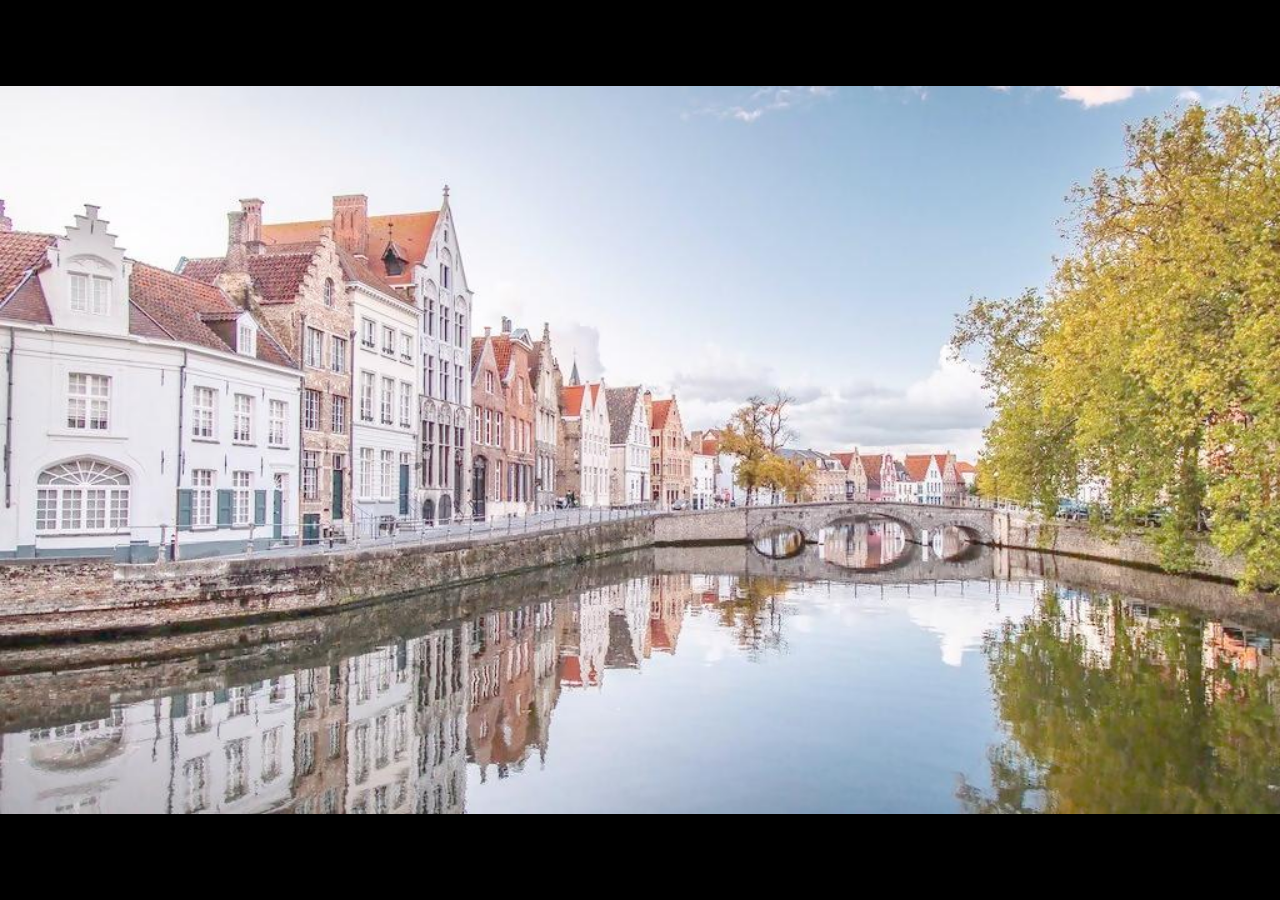
<file: img-slider/index.html>
<!DOCTYPE html>
<html lang="en">
<head>
  <meta charset="UTF-8">
  <meta name="viewport" content="width=device-width, user-scalable=no, initial-scale=1.0, maximum-scale=1.0, minimum-scale=1.0">
  <title>移动端图片滑动组件</title>
  <link rel="stylesheet" href="style.css">
  <script src="Slider.js"></script>
</head>
<body>
  <div id="canvas"></div>
  <script src="index.js"></script>
</body>
</html>
</file>
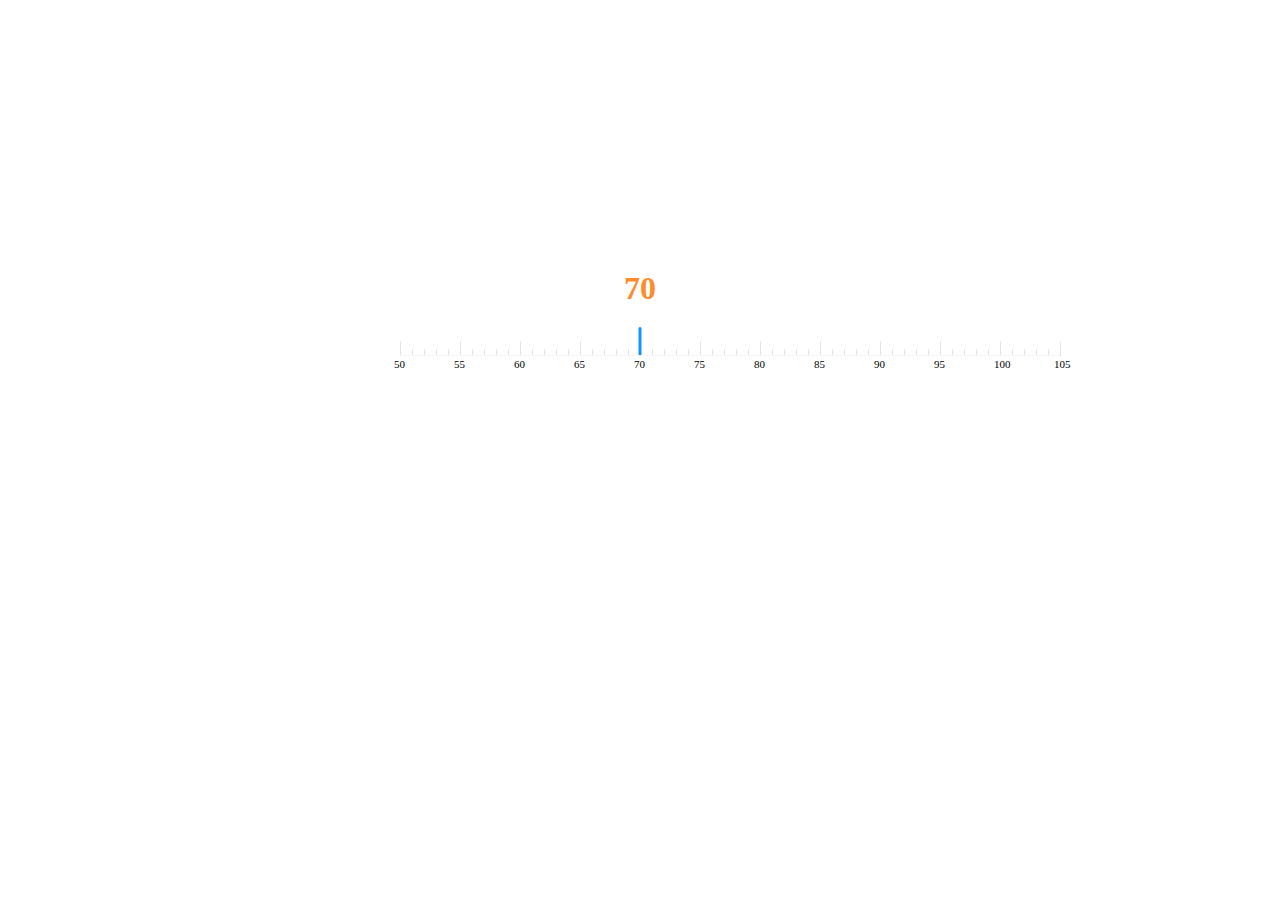
<file: slide-ruler/index.html>
<!DOCTYPE html>
<html lang="en">
<head>
  <meta charset="UTF-8">
  <meta name="viewport" content="width=device-width, initial-scale=1.0, user-scalable=0, minimum-scale=1.0, maximum-scale=1.0">
  <meta http-equiv="X-UA-Compatible" content="ie=edge">
  <title>移动端滑动标尺</title>
  <link rel="stylesheet" href="./index.css">
</head>
<body>
  <div class="main">
    <div class="choose-value js-value">70</div>
    <div class="slide-ruler js-ruler-container"></div>
  </div>
  <script src="./slideRuler.js"></script>
  <script src="./index.js"></script>
</body>
</html>
</file>
<file: img-slider/style.css>
body{
  margin: 0;
  padding: 0;
  -webkit-overflow-scrolling : touch;
}
ul, li{
  list-style: none;
  padding: 0;
  margin: 0;
}
#canvas{
  position: fixed;
  left: 0;
  right: 0;
  bottom: 0;
  top: 0; 
  background: #000;
  overflow: hidden;
}
ul{
  overflow: hidden;
  transition: transform .2s ease-out;
  -webkit-backface-visibility: hidden;
}
li{
  display: -webkit-flex;
  display: -moz-flex;
  display: -ms-flex;
  display: -o-flex;
  display: flex;
  height: 100%;
  width: 100vw;
  justify-content: center;
  align-items: center;
  float: left;
  overflow-y: auto;
}
li.ai-start{
  align-items: flex-start;
}
li > img{
  width: 100%;
}
</file>
<file: slide-ruler/index.css>
html,
body {
  margin: 0;
  padding: 0;
}
.main {
  margin-top: 30vh;
}
.choose-value {
  margin-bottom: 20px;
  font-size: 2em;
  font-weight: 900;
  color: #ff8c2c;
  text-align: center;
}
.slide-ruler {
  position: relative;
  overflow: hidden;
}
.slide-ruler .mark {
  width: 3px;
  height: 28px;
  position: absolute;
  left: 50%;
  top: 0;
  -webkit-transform: translateX(-50%);
  transform: translateX(-50%);
  border-top-left-radius: 2px;
  border-top-right-radius: 2px;
  background: #1890ff;
}
.ruler-content {
  white-space: nowrap;
  margin: 0;
  height: 58px;
  padding: 14px 50% 0;
  font-size: 0;
}
.scale-item {
  display: inline-block;
  position: relative;
  width: 12px;
}
.scale-item:last-child .number {
  border-bottom: none;
}
.number {
  margin-top: 8px;
  height: 6px;
  border-left: 1px solid #e2e5e7;
  border-bottom: 1px solid #f5f5f5;
}
.number.number-part {
  margin-top: 0;
  height: 14px;
}
.number-text {
  position: absolute;
  left: -6px;
  margin-top: 3px;
  line-height: 1;
  font-size: 11px;
  text-align: center;
}
</file>
